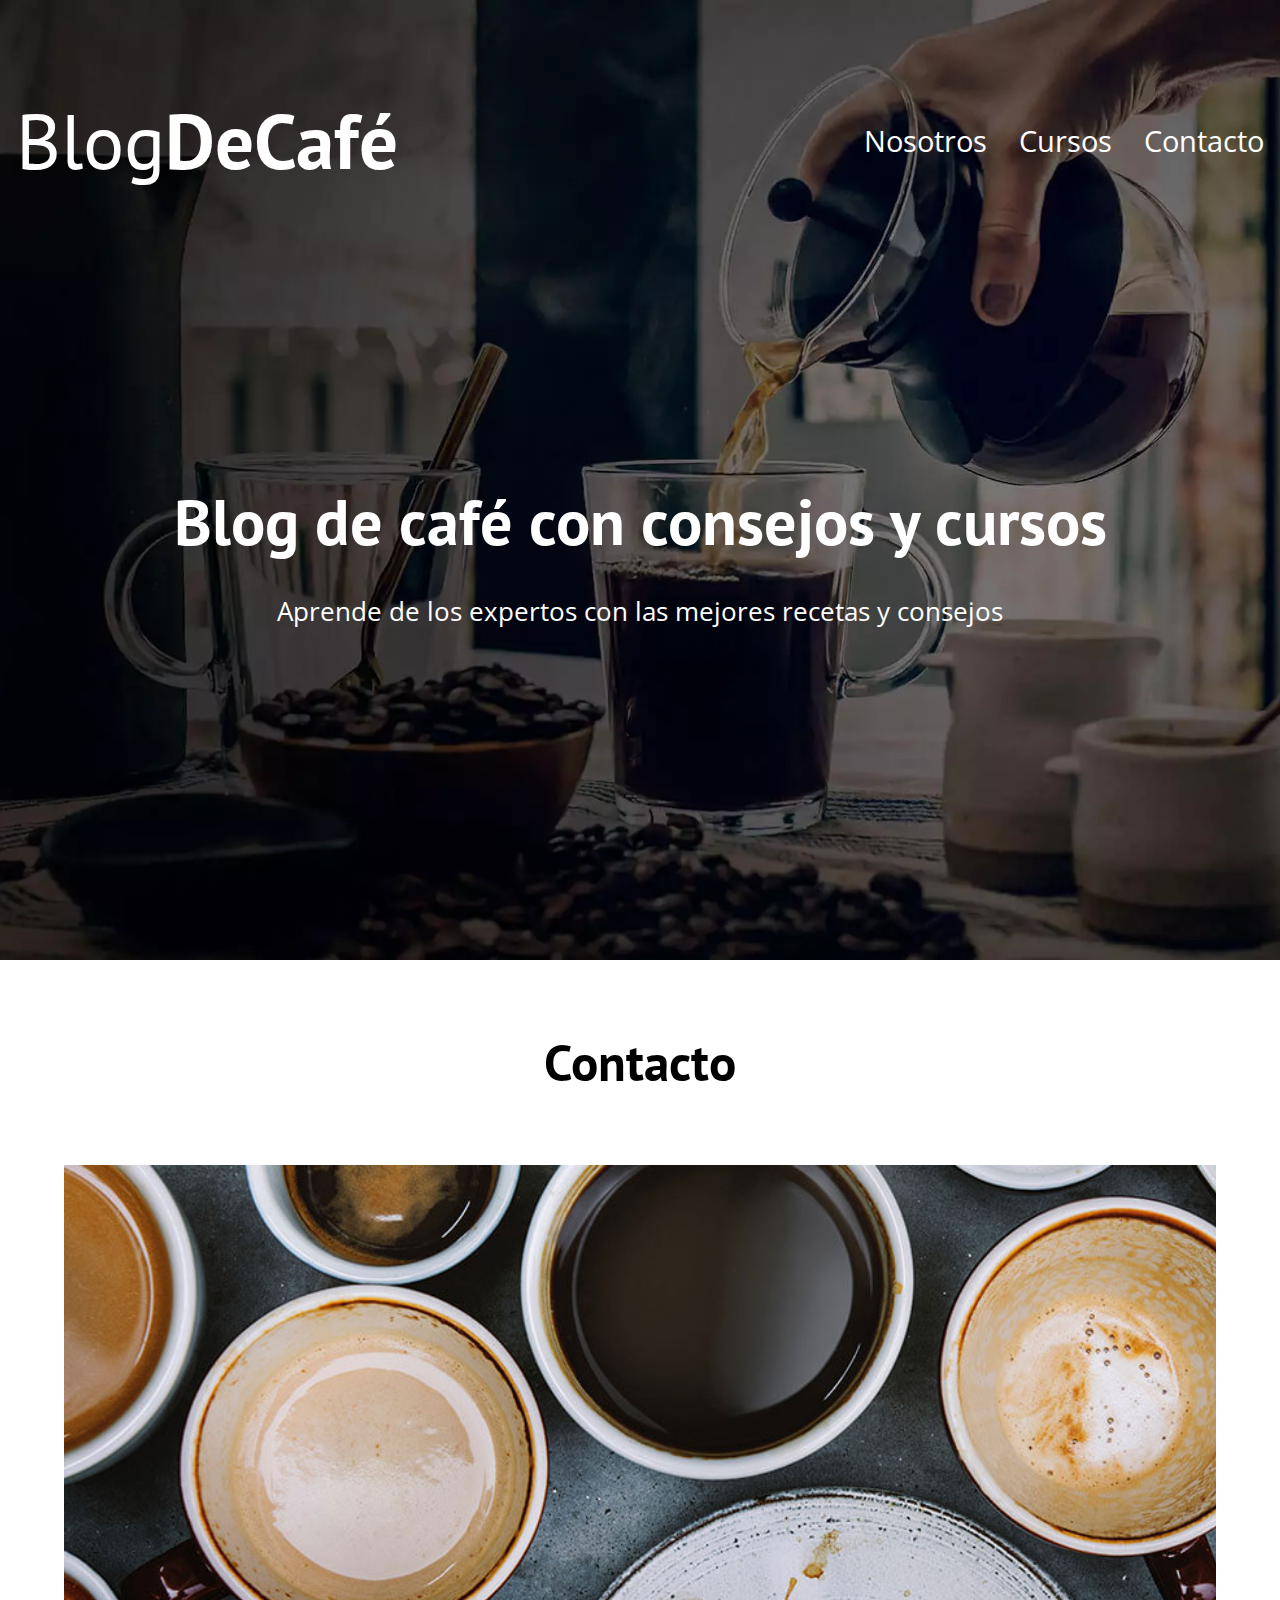
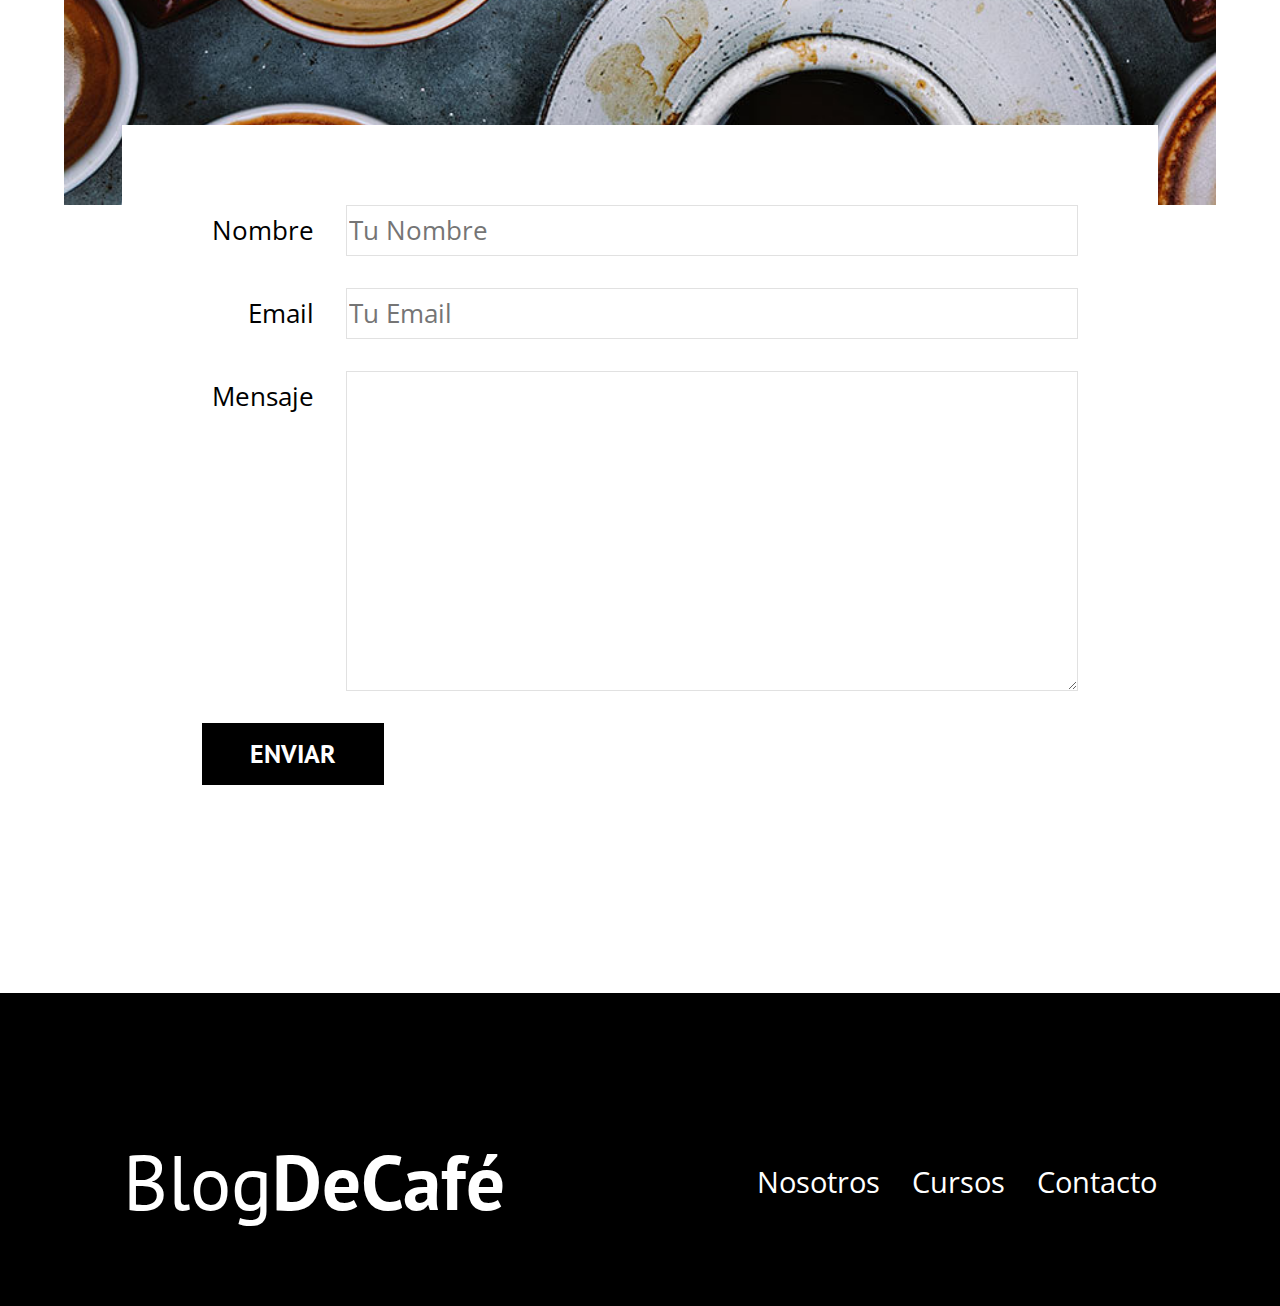
<file: contacto.html>
<!DOCTYPE html>
<html lang="en">
<head>
    <meta charset="UTF-8">
    <meta http-equiv="X-UA-Compatible" content="IE=edge">
    <meta name="viewport" content="width=device-width, initial-scale=1.0">
    <title>BlogdeCafé </title>
    <link rel="stylesheet" href="normalize.css">
    <link href="https://fonts.googleapis.com/css2?family=Open+Sans&family=PT+Sans:wght@400;700&display=swap" rel="stylesheet"> 
    <link rel="stylesheet" href="style.css">
</head>
<body>

    <header class="header">
        <div class="container1">
            <div class="bar">
                <a class="logo" href="index.html">
                    <h1 class="name__logo no-margin centrar-texto">Blog<span class="logo__bold">DeCafé</span></h1>
                </a>
                <nav class="navigation">
                    <a href="nosotros.html" class="navigation__link">Nosotros</a>
                    <a href="cursos.html" class="navigation__link">Cursos</a>
                    <a href="contacto.html" class="navigation__link">Contacto</a>
                </nav>
            </div>
        </div>



        <div class="header__text">
            <h2 class="no-margin">Blog de café con consejos y cursos</h2>
            <p class="no-margin">Aprende de los expertos con las mejores recetas y consejos</p>


        </div>
    </header>

   <main class="container">
    <h3 class="centrar-texto">Contacto</h3>

    <div class="contact-bg"></div>

    <form class="form">
        <div class="field">
            <label class="field__label" for="name">Nombre</label>
            <input class="field__field" type="text" placeholder="Tu Nombre" id="name">
        </div>

        <div class="field">
            <label class="field__label" for="email">Email</label>
            <input class="field__field" type="email" placeholder="Tu Email" id="email">
        </div>

        <div class="field">
            <label class="field__label" for="message">Mensaje</label>
            <textarea class='field__field field__field--textarea' id="message"></textarea>
        </div>

        <div class="field">
            <input type="submit" value="enviar" class=" button primary--button">




        </div>


    </form>

   


    

   </main>
  

    <footer class="footer">
        <div class="container bar">
            <a class="logo" href="index.html">
                <h1 class="name__logo no-margin centrar-texto">Blog<span class="logo__bold">DeCafé</span></h1>
            </a>
            <nav class="navigation">
                <a href="nosotros.html" class="navigation__link">Nosotros</a>
                <a href="cursos.html" class="navigation__link">Cursos</a>
                <a href="contacto.html" class="navigation__link">Contacto</a>
            </nav>     
        </div>
    </footer>

    <script src="js/modernizr.js"></script>
    
</body>
</html>
</file>
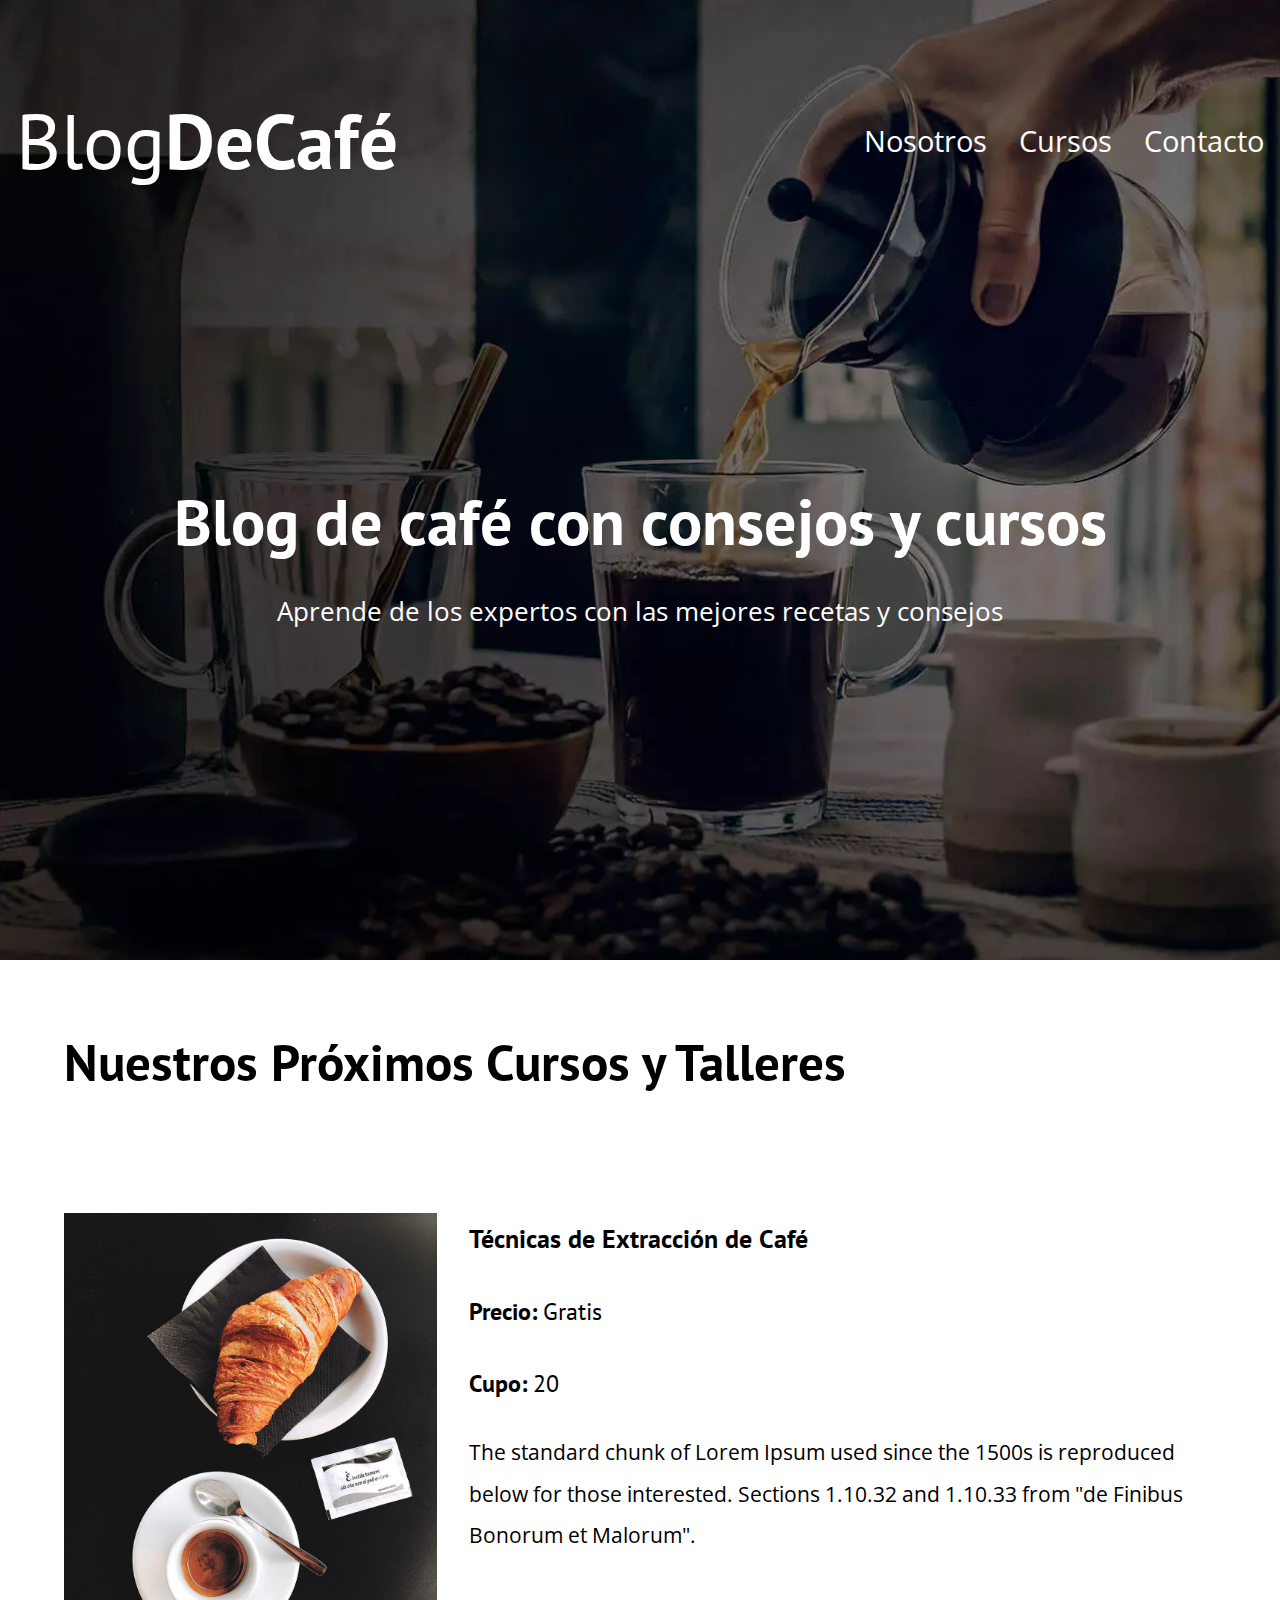
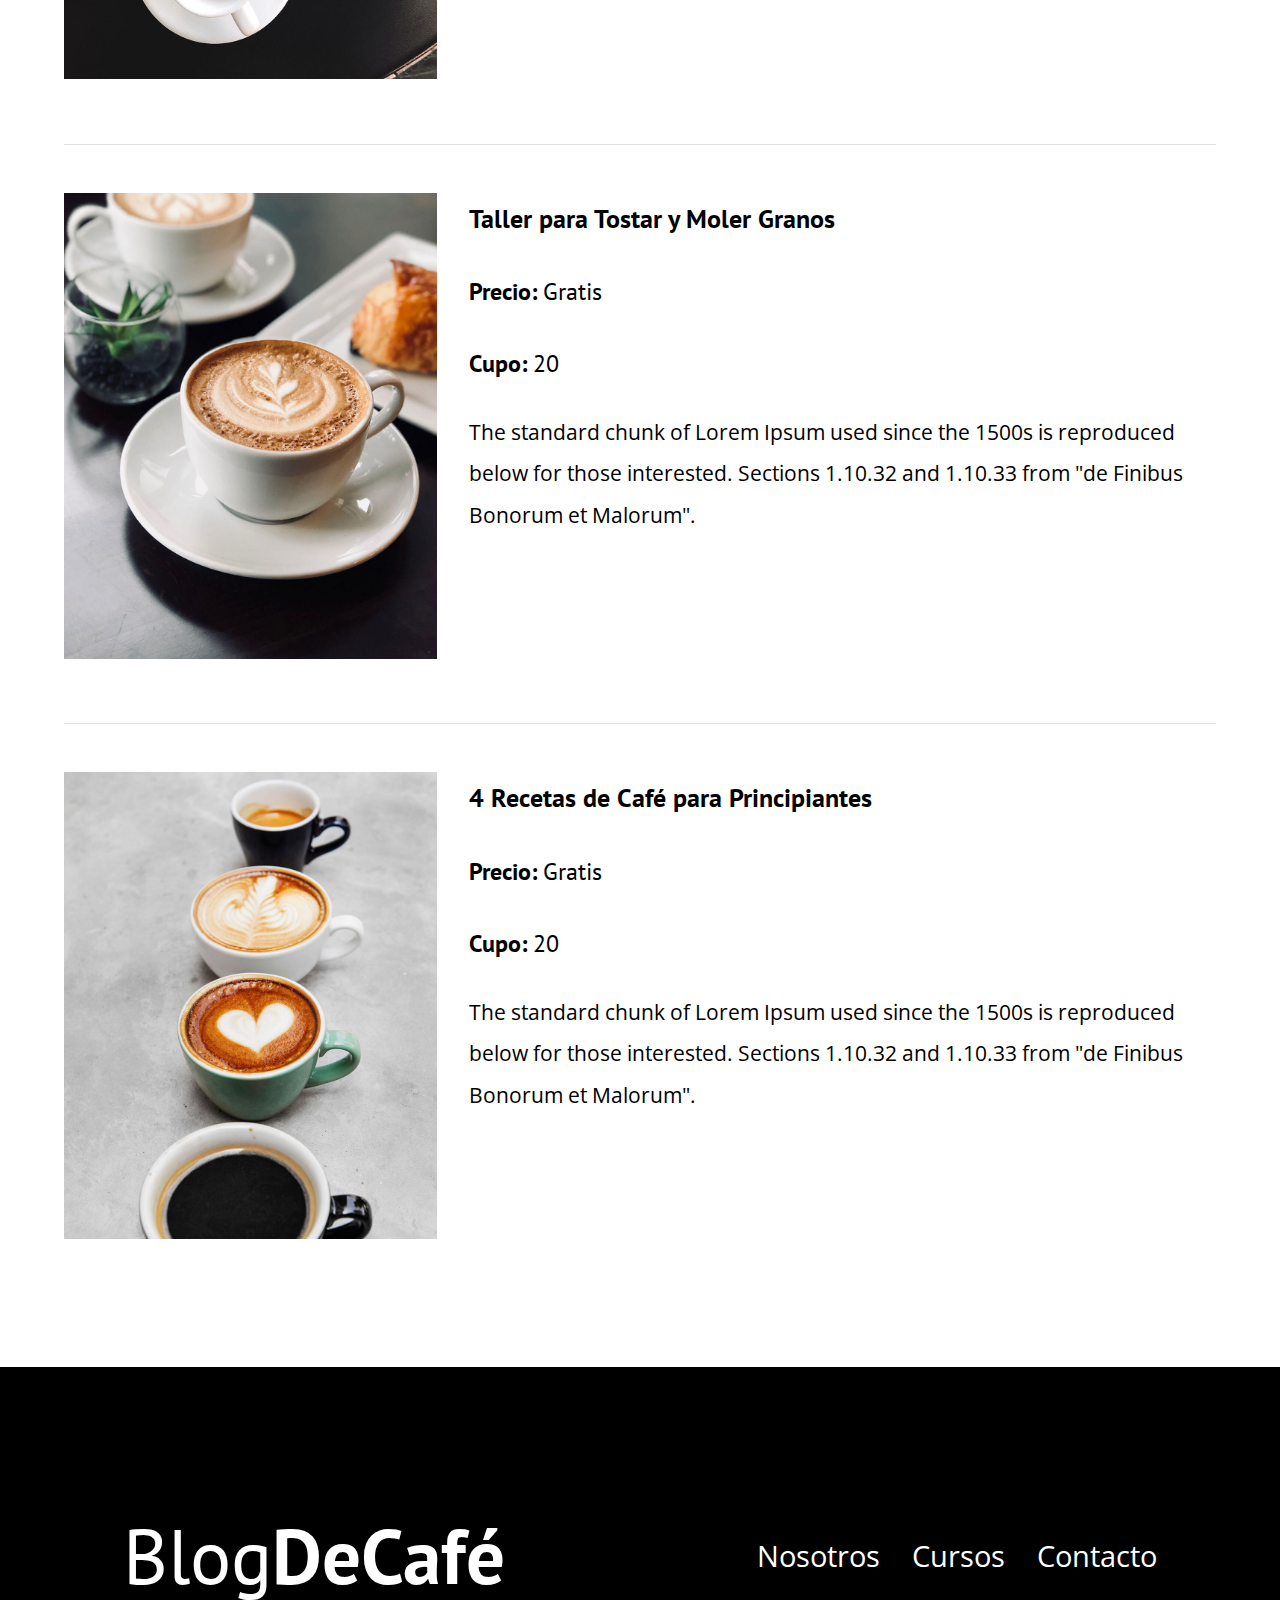
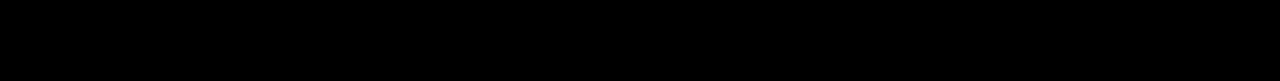
<file: cursos.html>
<!DOCTYPE html>
<html lang="en">
<head>
    <meta charset="UTF-8">
    <meta http-equiv="X-UA-Compatible" content="IE=edge">
    <meta name="viewport" content="width=device-width, initial-scale=1.0">
    <title>BlogdeCafé </title>
    <link rel="stylesheet" href="normalize.css">
    <link href="https://fonts.googleapis.com/css2?family=Open+Sans&family=PT+Sans:wght@400;700&display=swap" rel="stylesheet"> 
    <link rel="stylesheet" href="style.css">
</head>
<body>

    <header class="header">
        <div class="container1">
            <div class="bar">
                <a class="logo" href="index.html">
                    <h1 class="name__logo no-margin centrar-texto">Blog<span class="logo__bold">DeCafé</span></h1>
                </a>
                <nav class="navigation">
                    <a href="nosotros.html" class="navigation__link">Nosotros</a>
                    <a href="cursos.html" class="navigation__link">Cursos</a>
                    <a href="contacto.html" class="navigation__link">Contacto</a>
                </nav>
            </div>
        </div>



        <div class="header__text">
            <h2 class="no-margin">Blog de café con consejos y cursos</h2>
            <p class="no-margin">Aprende de los expertos con las mejores recetas y consejos</p>


        </div>
    </header>

   <main class="container">
    <h3 class="text-center">Nuestros Próximos Cursos y Talleres</h3>

    
        <div class="course">
            <div class="img__course">
                <img src="img/curso1.jpg" alt="Imagen del curso">
            </div>

            <div class="course__information">
                <h4 class="no-margin">Técnicas de Extracción de Café</h4>
                <p class="course__label">Precio: <span class="widget-course__info">Gratis</span>
                </p>
                <p class="course__label">Cupo: <span class="widget-course__info">20</span>
                </p>
                <p class="description__course">The standard chunk of Lorem Ipsum used since the 1500s is reproduced below for those interested. Sections 1.10.32 and 1.10.33 from "de Finibus Bonorum et Malorum".</p>
            </div> <!--cierra la info del curso-->
        </div> <!--cierra el curso-->

        <div class="course">
            <div class="img__course">
                <img src="img/curso2.jpg" alt="Imagen del curso">
            </div>

            <div class="course__information">
                <h4 class="no-margin">Taller para Tostar y Moler Granos</h4>
                <p class="course__label">Precio: <span class="widget-course__info">Gratis</span>
                </p>
                <p class="course__label">Cupo: <span class="widget-course__info">20</span>
                </p>
                <p class="description__course">The standard chunk of Lorem Ipsum used since the 1500s is reproduced below for those interested. Sections 1.10.32 and 1.10.33 from "de Finibus Bonorum et Malorum".</p>
            </div> <!--cierra la info del curso-->
        </div> <!--cierra el curso-->

        <div class="course">
            <div class="img__course">
                <img src="img/curso3.jpg" alt="Imagen del curso">
            </div>

            <div class="course__information">
                <h4 class="no-margin">4 Recetas de Café para Principiantes</h4>
                <p class="course__label">Precio: <span class="widget-course__info">Gratis</span>
                </p>
                <p class="course__label">Cupo: <span class="widget-course__info">20</span>
                </p>
                <p class="description__course">The standard chunk of Lorem Ipsum used since the 1500s is reproduced below for those interested. Sections 1.10.32 and 1.10.33 from "de Finibus Bonorum et Malorum".</p>
            </div> <!--cierra la info del curso-->
        </div> <!--cierra el curso-->
           
    

   



   </main>
  

    <footer class="footer">
        <div class="container bar">
            <a class="logo" href="index.html">
                <h1 class="name__logo no-margin centrar-texto">Blog<span class="logo__bold">DeCafé</span></h1>
            </a>
            <nav class="navigation">
                <a href="nosotros.html" class="navigation__link">Nosotros</a>
                <a href="cursos.html" class="navigation__link">Cursos</a>
                <a href="contacto.html" class="navigation__link">Contacto</a>
            </nav>     
        </div>
    </footer>

    <script src="js/modernizr.js"></script>
    
</body>
</html>
</file>
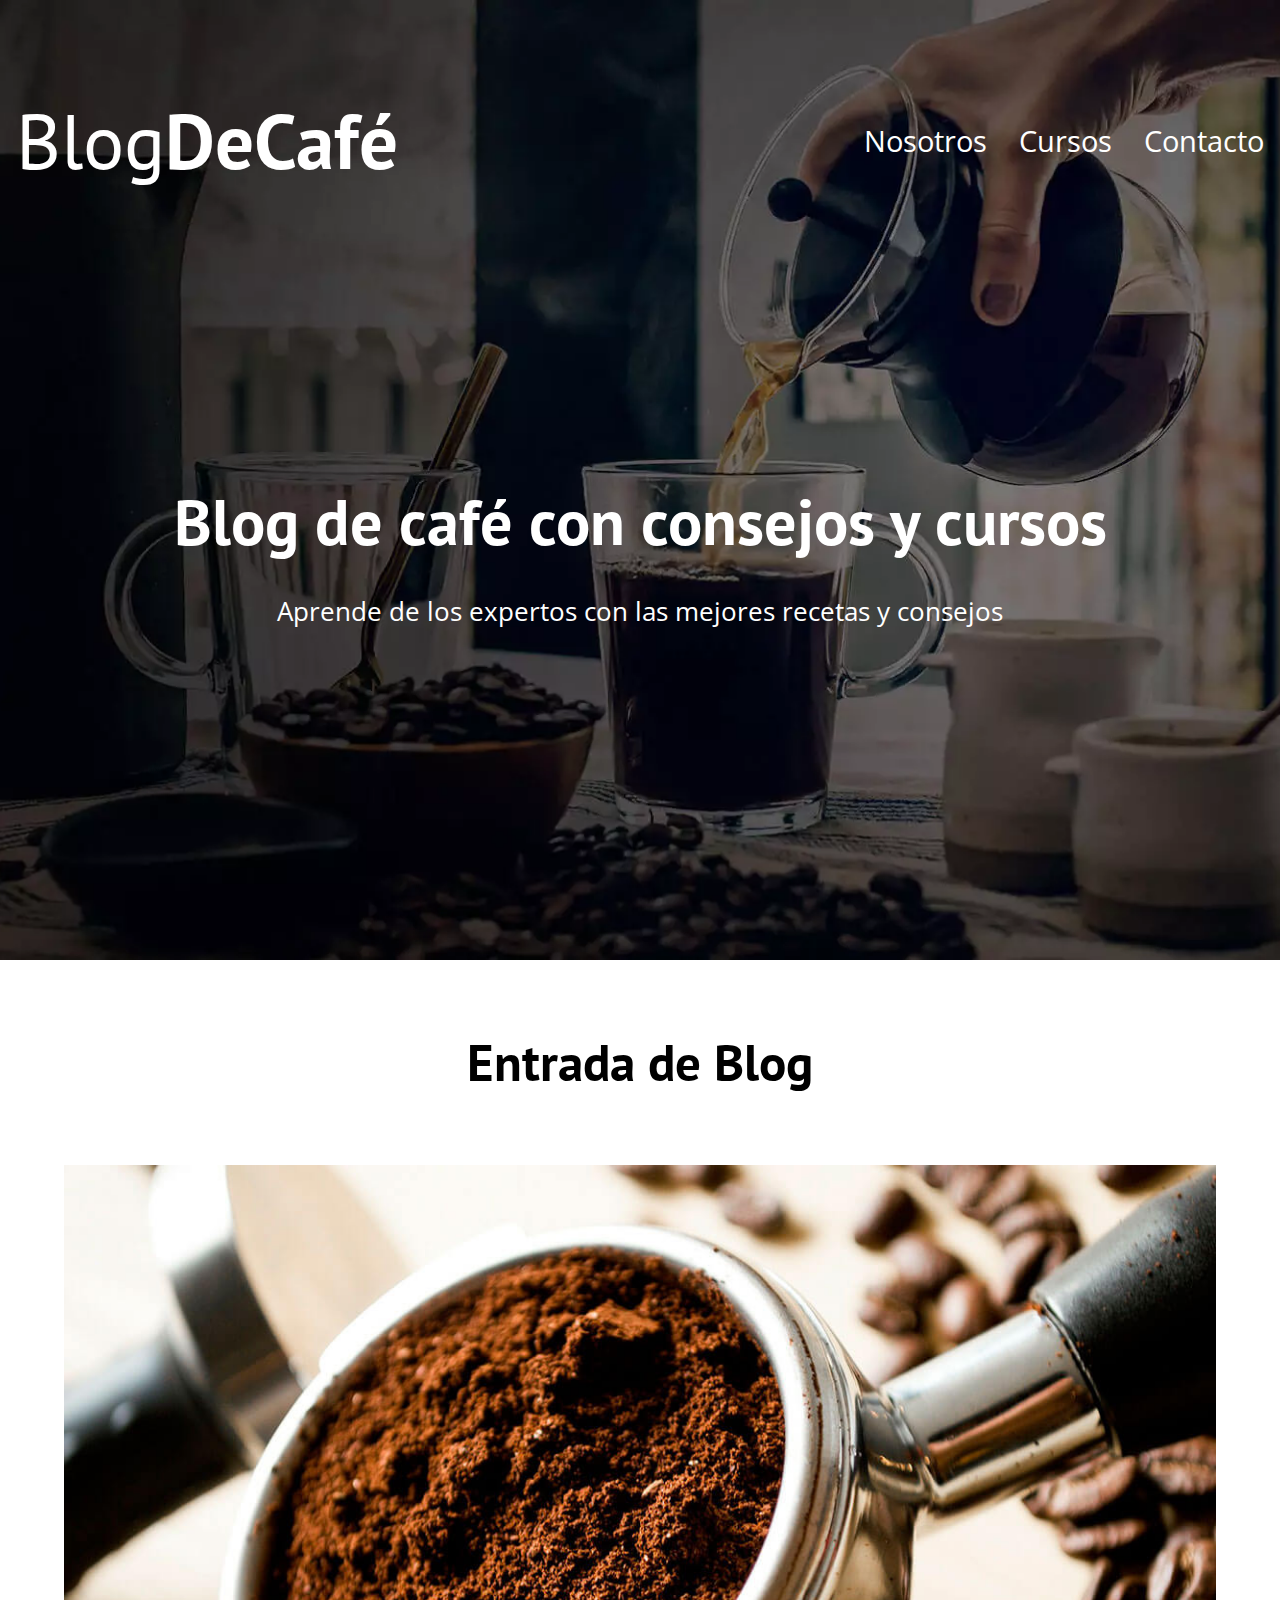
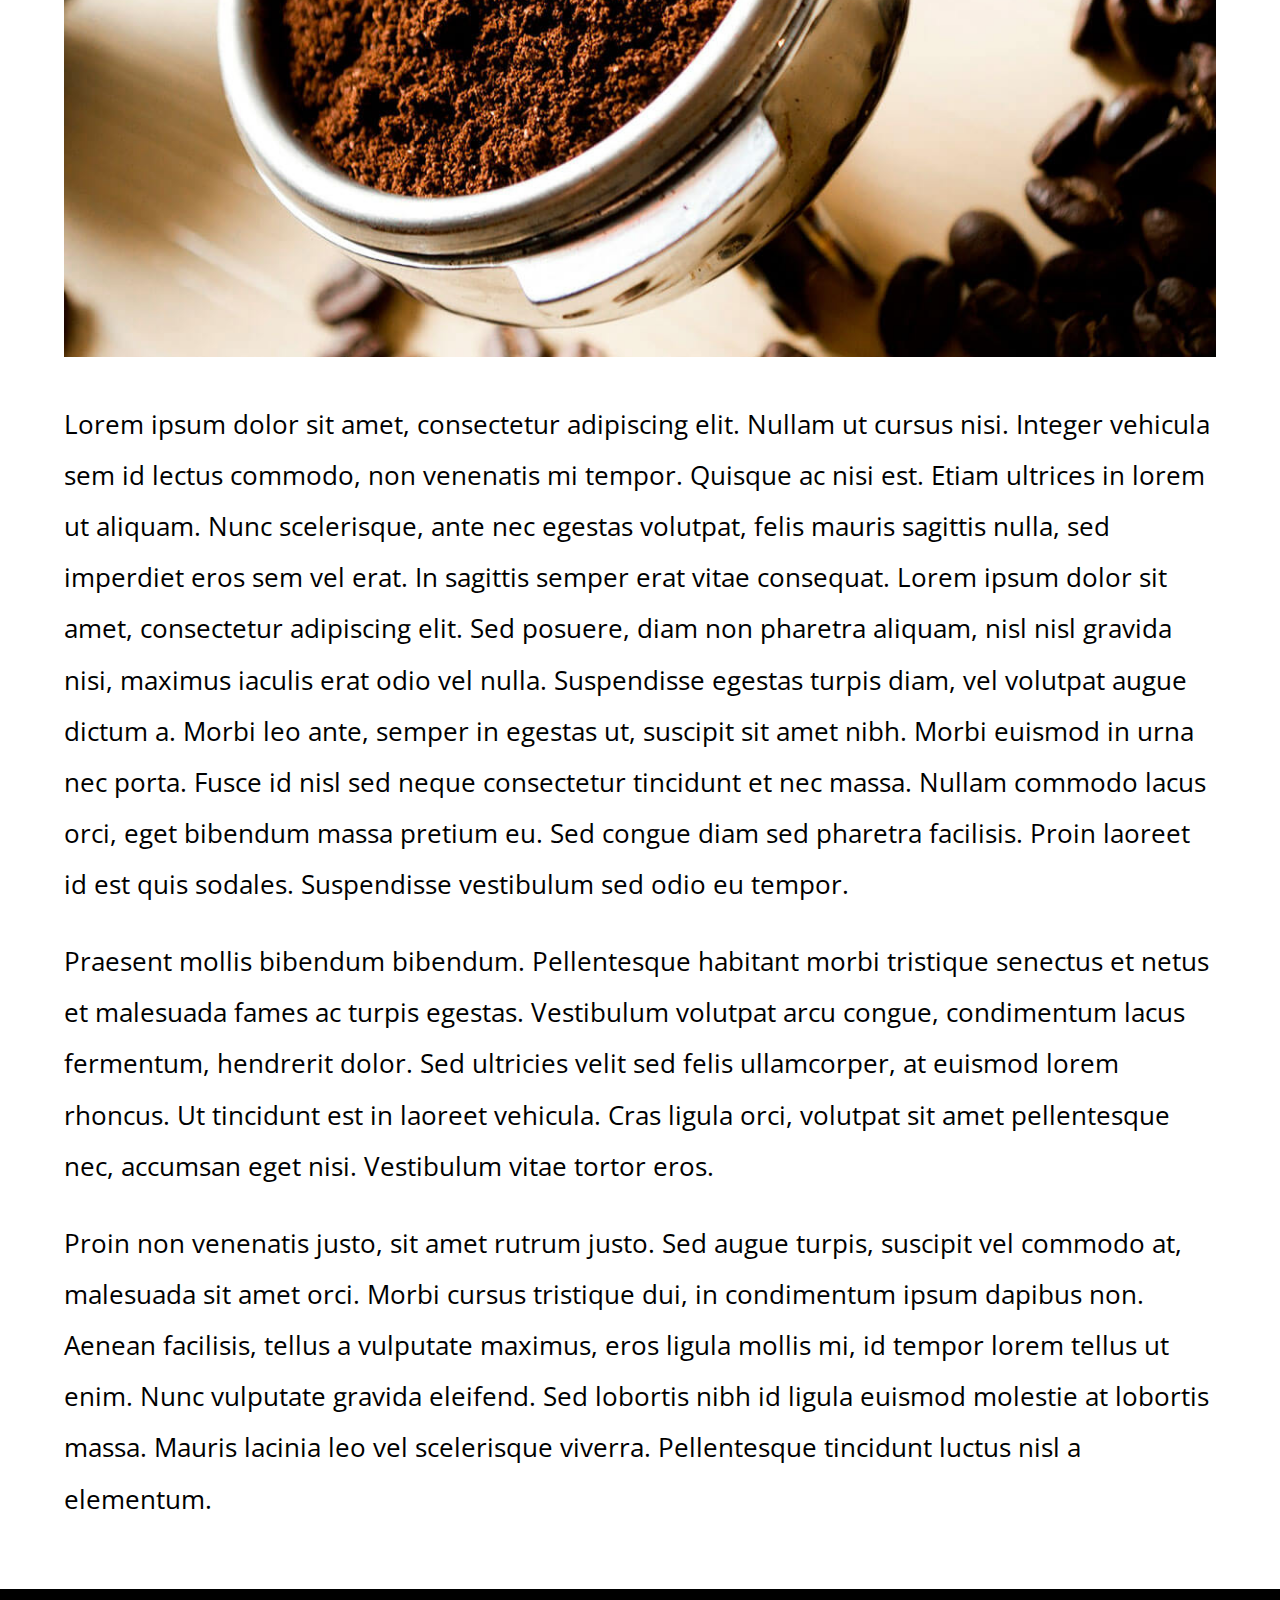
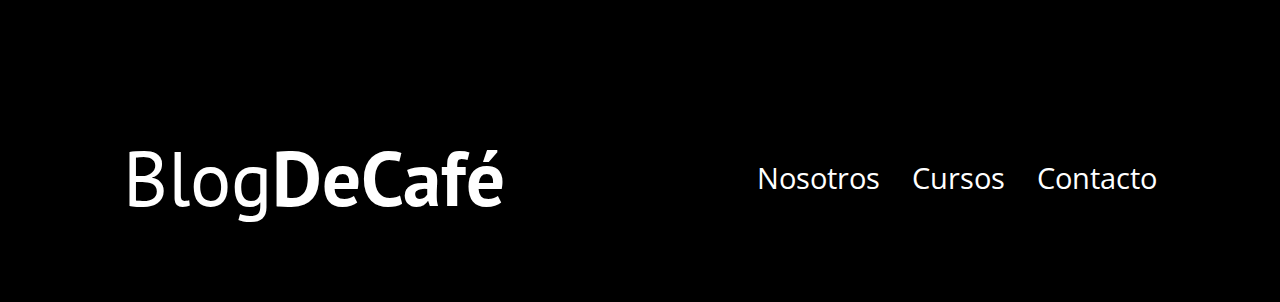
<file: entrada.html>
<!DOCTYPE html>
<html lang="en">
<head>
    <meta charset="UTF-8">
    <meta http-equiv="X-UA-Compatible" content="IE=edge">
    <meta name="viewport" content="width=device-width, initial-scale=1.0">
    <title>BlogdeCafé </title>
    <link rel="stylesheet" href="normalize.css">
    <link href="https://fonts.googleapis.com/css2?family=Open+Sans&family=PT+Sans:wght@400;700&display=swap" rel="stylesheet"> 
    <link rel="stylesheet" href="style.css">
</head>
<body>

    <header class="header">
        <div class="container1">
            <div class="bar">
                <a class="logo" href="index.html">
                    <h1 class="name__logo no-margin centrar-texto">Blog<span class="logo__bold">DeCafé</span></h1>
                </a>
                <nav class="navigation">
                    <a href="nosotros.html" class="navigation__link">Nosotros</a>
                    <a href="cursos.html" class="navigation__link">Cursos</a>
                    <a href="contacto.html" class="navigation__link">Contacto</a>
                </nav>
            </div>
        </div>



        <div class="header__text">
            <h2 class="no-margin">Blog de café con consejos y cursos</h2>
            <p class="no-margin">Aprende de los expertos con las mejores recetas y consejos</p>


        </div>
    </header>

<main class="container">
    <div class="centrar-texto">
        <h3 class="text-center">Entrada de Blog</h3>

        <img src="img/blog1.jpg" alt="Imagen del blog">
    </div>

        <p>Lorem ipsum dolor sit amet, consectetur adipiscing elit. Nullam ut cursus nisi. Integer vehicula sem id lectus commodo, non venenatis mi tempor. Quisque ac nisi est. Etiam ultrices in lorem ut aliquam. Nunc scelerisque, ante nec egestas volutpat, felis mauris sagittis nulla, sed imperdiet eros sem vel erat. In sagittis semper erat vitae consequat. Lorem ipsum dolor sit amet, consectetur adipiscing elit. Sed posuere, diam non pharetra aliquam, nisl nisl gravida nisi, maximus iaculis erat odio vel nulla. Suspendisse egestas turpis diam, vel volutpat augue dictum a. Morbi leo ante, semper in egestas ut, suscipit sit amet nibh. Morbi euismod in urna nec porta. Fusce id nisl sed neque consectetur tincidunt et nec massa. Nullam commodo lacus orci, eget bibendum massa pretium eu. Sed congue diam sed pharetra facilisis. Proin laoreet id est quis sodales. Suspendisse vestibulum sed odio eu tempor.</p>
            
        <p> Praesent mollis bibendum bibendum. Pellentesque habitant morbi tristique senectus et netus et malesuada fames ac turpis egestas. Vestibulum volutpat arcu congue, condimentum lacus fermentum, hendrerit dolor. Sed ultricies velit sed felis ullamcorper, at euismod lorem rhoncus. Ut tincidunt est in laoreet vehicula. Cras ligula orci, volutpat sit amet pellentesque nec, accumsan eget nisi. Vestibulum vitae tortor eros.</p>
            
        <p>Proin non venenatis justo, sit amet rutrum justo. Sed augue turpis, suscipit vel commodo at, malesuada sit amet orci. Morbi cursus tristique dui, in condimentum ipsum dapibus non. Aenean facilisis, tellus a vulputate maximus, eros ligula mollis mi, id tempor lorem tellus ut enim. Nunc vulputate gravida eleifend. Sed lobortis nibh id ligula euismod molestie at lobortis massa. Mauris lacinia leo vel scelerisque viverra. Pellentesque tincidunt luctus nisl a elementum. </p>
    
</main>
    
  

    <footer class="footer">
        <div class="container bar">
            <a class="logo" href="index.html">
                <h1 class="name__logo no-margin centrar-texto">Blog<span class="logo__bold">DeCafé</span></h1>
            </a>
            <nav class="navigation">
                <a href="nosotros.html" class="navigation__link">Nosotros</a>
                <a href="cursos.html" class="navigation__link">Cursos</a>
                <a href="contacto.html" class="navigation__link">Contacto</a>
            </nav>     
        </div>
    </footer>

    <script src="js/modernizr.js"></script>
    
</body>
</html>
</file>
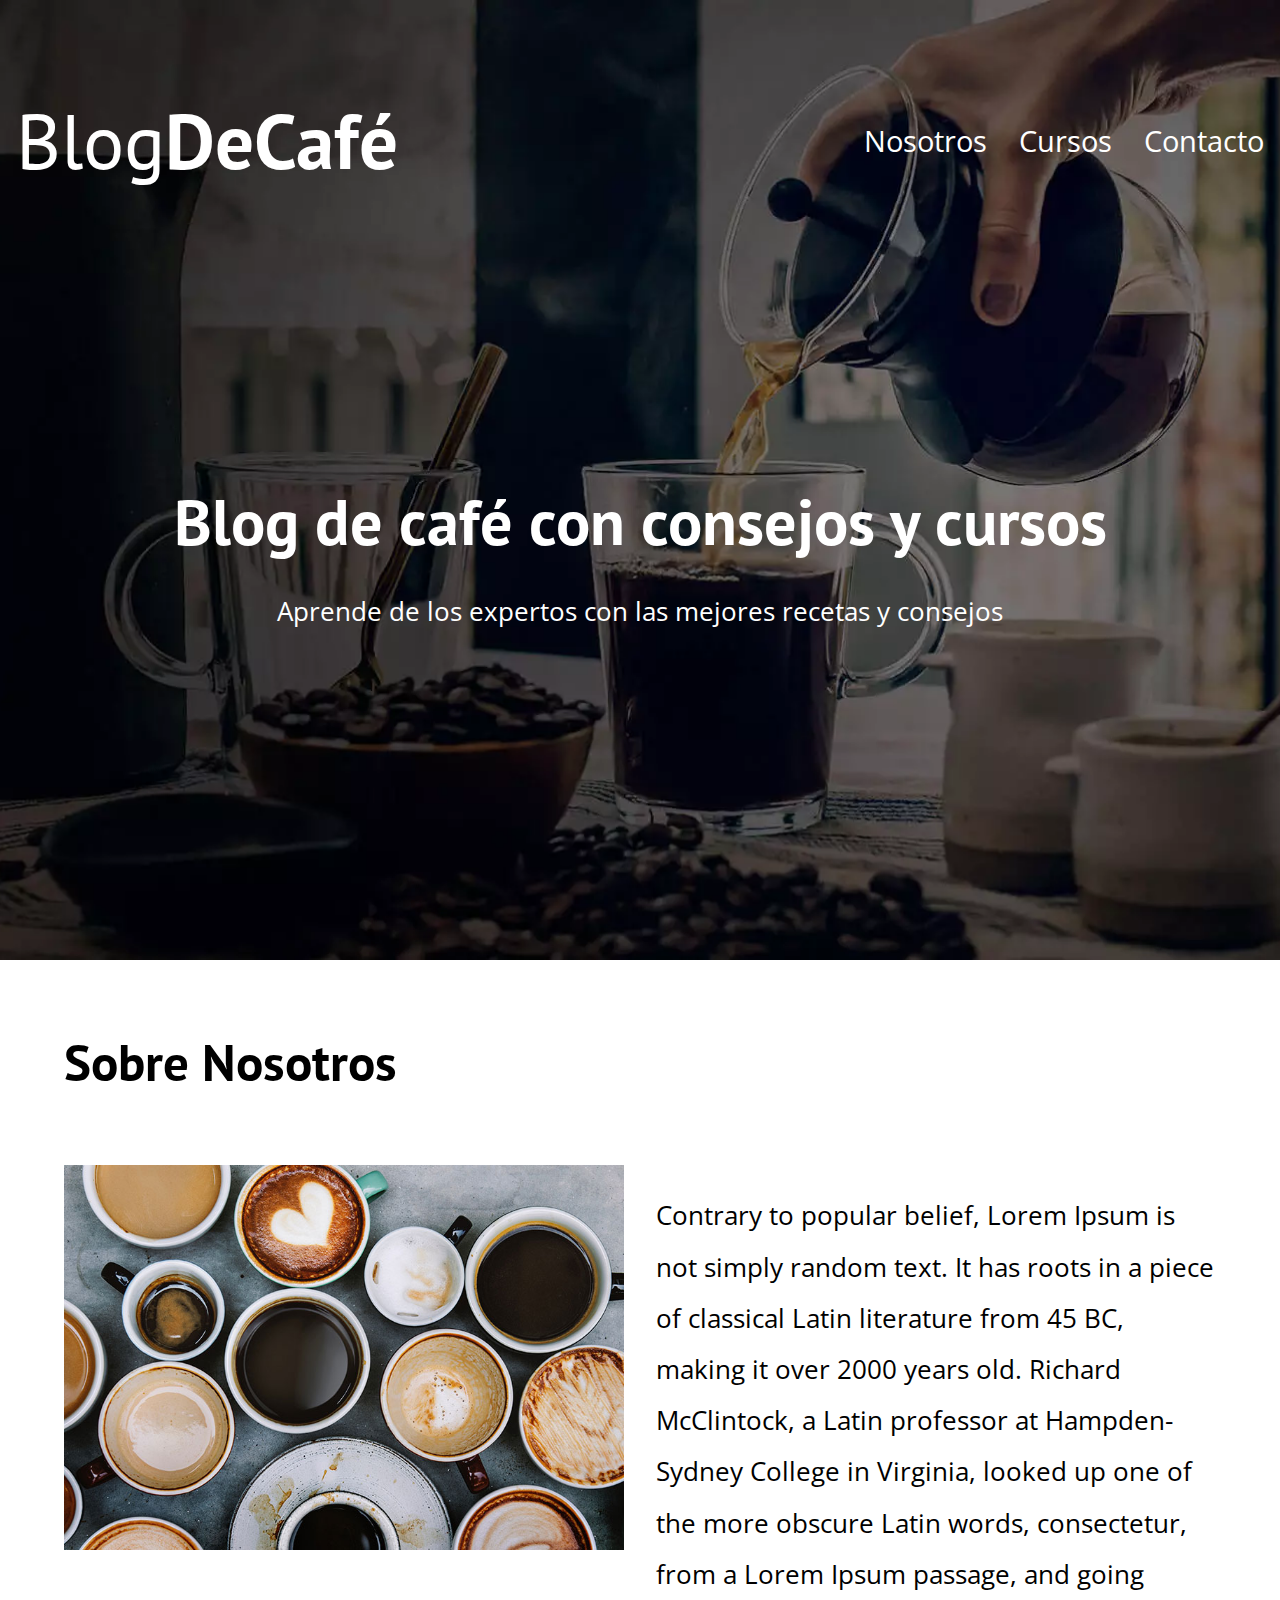
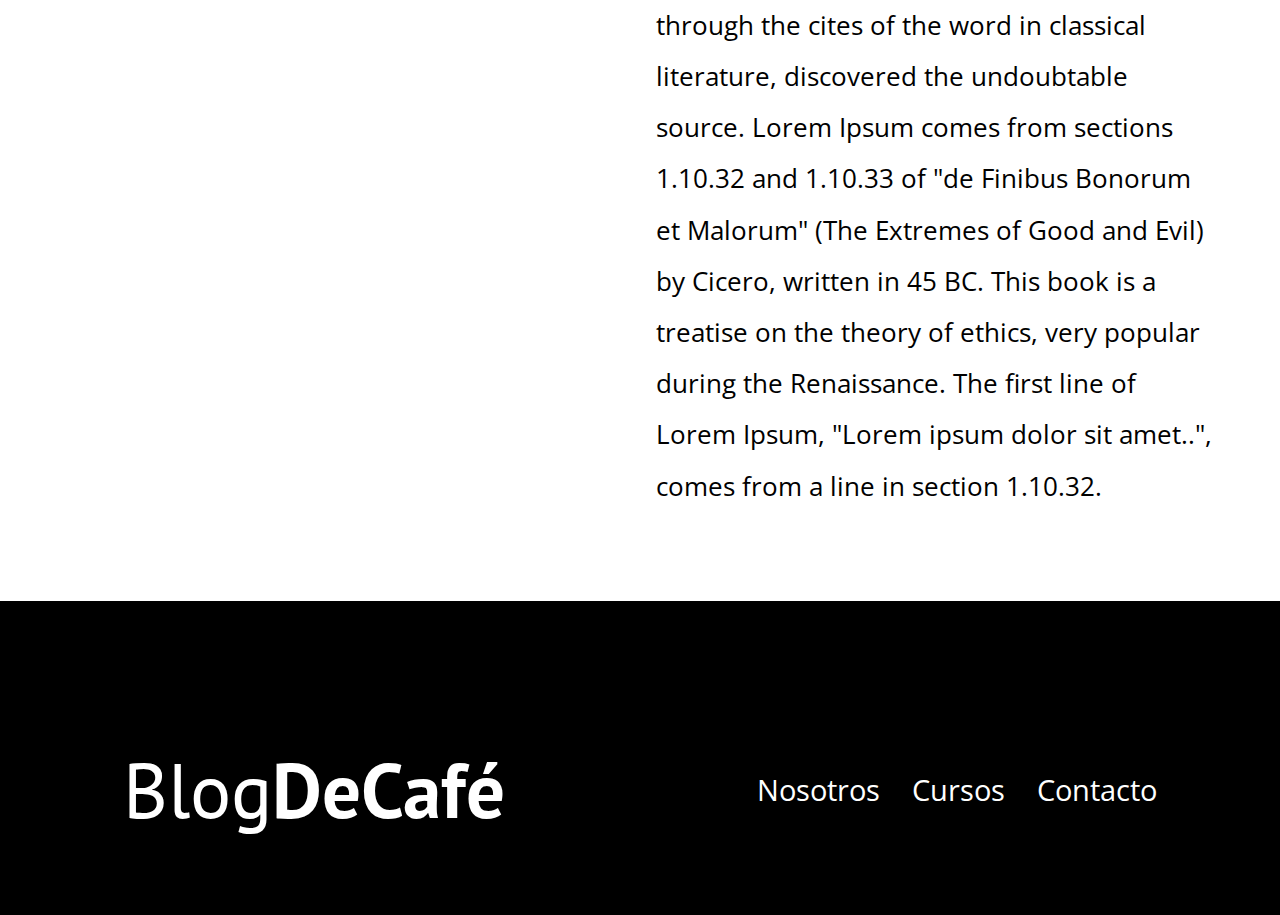
<file: nosotros.html>
<!DOCTYPE html>
<html lang="en">
<head>
    <meta charset="UTF-8">
    <meta http-equiv="X-UA-Compatible" content="IE=edge">
    <meta name="viewport" content="width=device-width, initial-scale=1.0">
    <title>BlogdeCafé </title>
    <link rel="stylesheet" href="normalize.css">
    <link href="https://fonts.googleapis.com/css2?family=Open+Sans&family=PT+Sans:wght@400;700&display=swap" rel="stylesheet"> 
    <link rel="stylesheet" href="style.css">
</head>
<body>

    <header class="header">
        <div class="container1">
            <div class="bar">
                <a class="logo" href="index.html">
                    <h1 class="name__logo no-margin centrar-texto">Blog<span class="logo__bold">DeCafé</span></h1>
                </a>
                <nav class="navigation">
                    <a href="nosotros.html" class="navigation__link">Nosotros</a>
                    <a href="cursos.html" class="navigation__link">Cursos</a>
                    <a href="contacto.html" class="navigation__link">Contacto</a>
                </nav>
            </div>
        </div>



        <div class="header__text">
            <h2 class="no-margin">Blog de café con consejos y cursos</h2>
            <p class="no-margin">Aprende de los expertos con las mejores recetas y consejos</p>


        </div>
    </header>

   <main class="container">
    <h3 class="text-center">Sobre Nosotros</h3>

    <div class="about-us">
        <div class="about-us__img">
            <img src="img/nosotros.jpg" alt="Imagen nosotros">
        </div>

        <div class="about-us__text">
            <p>Contrary to popular belief, Lorem Ipsum is not simply random text. It has roots in a piece of classical Latin literature from 45 BC, making it over 2000 years old. Richard McClintock, a Latin professor at Hampden-Sydney College in Virginia, looked up one of the more obscure Latin words, consectetur, from a Lorem Ipsum passage, and going through the cites of the word in classical literature, discovered the undoubtable source. Lorem Ipsum comes from sections 1.10.32 and 1.10.33 of "de Finibus Bonorum et Malorum" (The Extremes of Good and Evil) by Cicero, written in 45 BC. This book is a treatise on the theory of ethics, very popular during the Renaissance. The first line of Lorem Ipsum, "Lorem ipsum dolor sit amet..", comes from a line in section 1.10.32.
            </p>
        </div>


    </div>

   </main>
  

    <footer class="footer">
        <div class="container bar">
            <a class="logo" href="index.html">
                <h1 class="name__logo no-margin centrar-texto">Blog<span class="logo__bold">DeCafé</span></h1>
            </a>
            <nav class="navigation">
                <a href="nosotros.html" class="navigation__link">Nosotros</a>
                <a href="cursos.html" class="navigation__link">Cursos</a>
                <a href="contacto.html" class="navigation__link">Contacto</a>
            </nav>     
        </div>
    </footer>

    <script src="js/modernizr.js"></script>
    
</body>
</html>
</file>
<file: style.css>
:root {
    --fuenteheading: 'PT Sans', sans-serif;
    --fuenteparrafos: 'Open Sans', sans-serif;

    --primario: #784D3C;
    --gris: #e1e1e1;
    --blanco: #ffffff;
    --negro: #000000; 
}


html {
    box-sizing: border-box;
    font-size: 62,5%; /* 1rem=10px */

}
 
*, *:before, *:after {
    box-sizing: inherit;
}

body {
    font-family: var(--fuenteparrafos);
    font-size: 1.6rem;
    line-height: 2;
}

/** globales **/

.container {
    max-width: 120rem;
    width: 90%;
    margin: 0 auto;
}

a {
    text-decoration: none;
}
h1, h2, h3, h4 {
    font-family: var(--fuenteheading);
    font-size: 1.6rem;
    line-height: 2;
}

h1 {
    font-size: 4.8rem;
}

h2 {
    font-size: 4rem;

}

h3 {
    font-size: 3.2rem;
}
index.html
h4 {
    font-size: 2.8rem;
}

img {
    max-width: 100%;
}

/** utilidades **/
.no-margin {
    margin: 0;
}

.no-padding {
    padding: 0;
}

.centrar-texto {
    text-align: center;
}

/** header **/
.webp .header {
    background-image: url(../img/banner.webp);

}
.no-webp .header {
    background-image: url(../img/banner.jpg);


}

.header {
    height: 60rem;
    background-size: cover;
    background-repeat: no-repeat;
    background-position: center center;
}

.header__text {
    text-align: center;
    color: var(--blanco);
    margin-top: 5rem;
}

@media (min-width: 768px)  {
    .header__text {
        margin-top: 15rem;

    }
   
}

.bar {
    padding-top: 4rem;
    padding-left: 1rem;
    padding-right: 1rem;

}

@media (min-width: 768px)  {
    .bar {
        display: flex;
        justify-content: space-between;
        align-items: center;
    }
   
}

.logo {
    color: var(--blanco);

}

.name__logo {
    font-weight: normal;


}

.logo__bold {
    font-weight: bold;

}

@media (min-width: 768px)  {
    .navigation {
        display: flex;
        gap: 2rem ;

    }
   
}

.navigation__link {
    display: block;
    text-align: center;
    color: var(--blanco);
    font-size: 1.8rem;

}

@media (min-width: 768px)  {
    .major-container {
        display: grid;
        grid-template-columns: 2fr 1fr;
        column-gap: 4rem;
    }

   
}

.entry {
    border-bottom: 1px solid var(--gris);
    margin-bottom: 2rem;
}

.entry:last-of-type {
    border: none;
    margin-bottom: 0;

}

.button {
    display: block;
    font-family: var(--fuenteheading);
    color: var(--blanco);
    text-align: center;
    padding: 1rem 3rem;
    text-transform: uppercase;
    font-weight: bold;
    margin-bottom: 2rem;
    border: none;
}

@media (min-width: 768px)  {
    .button {
        display: inline-block;
    }
   
}

.button:hover {
    cursor: pointer;
}
.primary--button {
    background-color: var(--negro);

}

.secondary--button {
    background-color: var(--primario);
}

.courses {
    list-style: none;
}

.widget-course {
    border-bottom: 1px solid var(--gris);
    margin-bottom: 2rem;
}

.widget-course:last-of-type {
    border: none;
    margin-bottom: 0;
}


.widget-course__label,
.course__label {
    font-family: var(--fuenteheading);
    font-weight: bold;
    

}



.widget-course__info {
    font-weight: normal;

}



.footer {
    background-color: var(--negro);
    padding: 3rem;
    margin-top: 4rem;
}

/** sobre nosotros **/
@media (min-width: 968px)  {
    .about-us {
        display: flex;
        gap: 2rem;

    }
    .about-us__img,
    .about-us__text {
        flex-basis: 50%;
    }  
   
}

.course {
    padding: 3rem 0;
    border-bottom: 1px solid var(--gris);

}

@media (min-width: 768px)  {
    .course {
        display: grid;
        grid-template-columns: 1fr 2fr;
        column-gap: 2rem;

    }
   
}

.course:last-of-type {
    border: none;
}

.course__information {
    font-weight: normal;
}

.course__label,
.course__information {
    font-size: 1.5rem;
}

.description__course {
    font-size: 1.3rem;
}

/** contacto **/

@media (min-width: 468px)  {
    .form {
        background-color: var(--blanco);
        margin: -5rem auto 0 auto;
        width: 90%;
        padding: 5rem;

   
}

.contact-bg {
    background-image: url(../img/contacto.jpg);
    height: 40rem;
    background-size: cover;
    background-repeat: no-repeat;

}

.form {
    background-color: var(--blanco);
    margin: -5rem auto 0 auto;
    width: 90%;
    padding: 5rem;

}

.field {
    display: flex;
    margin-bottom: 2rem;

    
}

.field__label {
    flex: 0 0 9rem;
    text-align: right;
    padding-right: 2rem;

}

.field__field {
    flex: 1;
    border: 1px solid var(--gris);
    
}

.field__field--textarea {
    height: 20rem;

}
</file>
